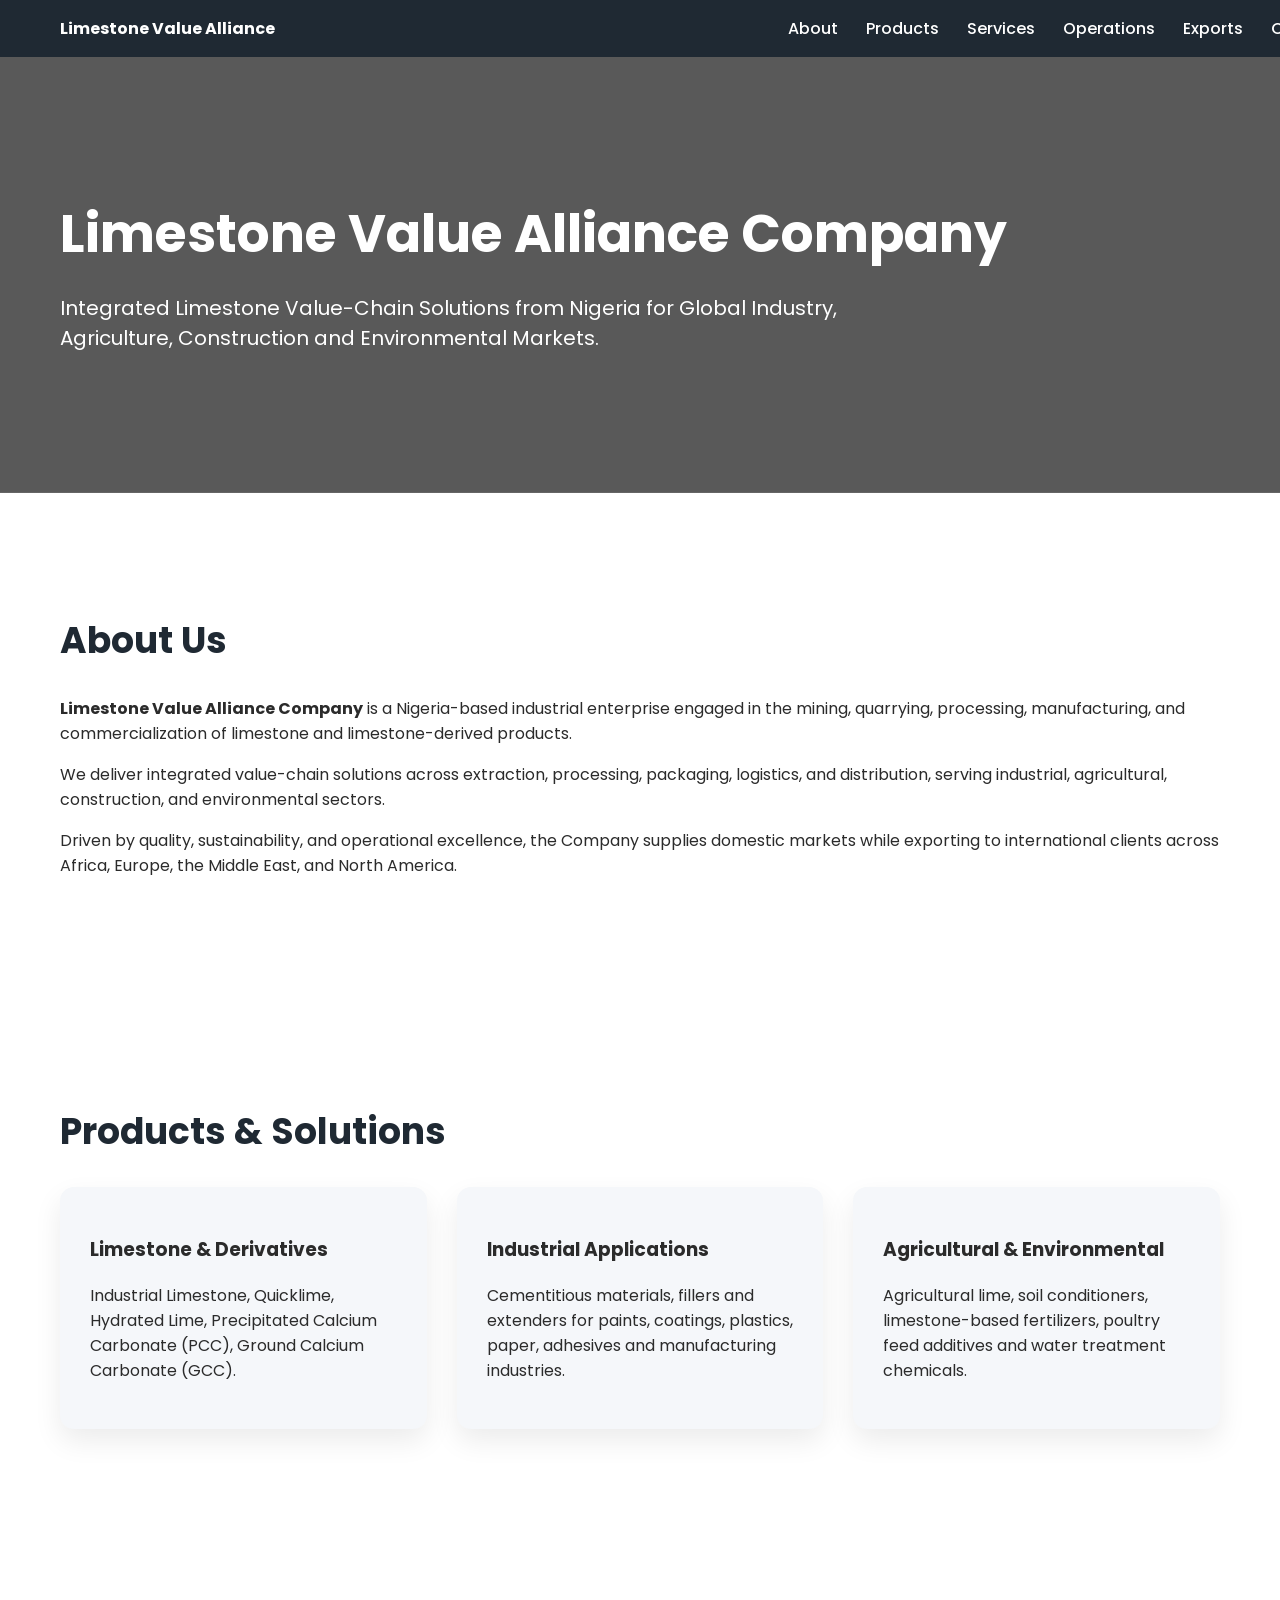
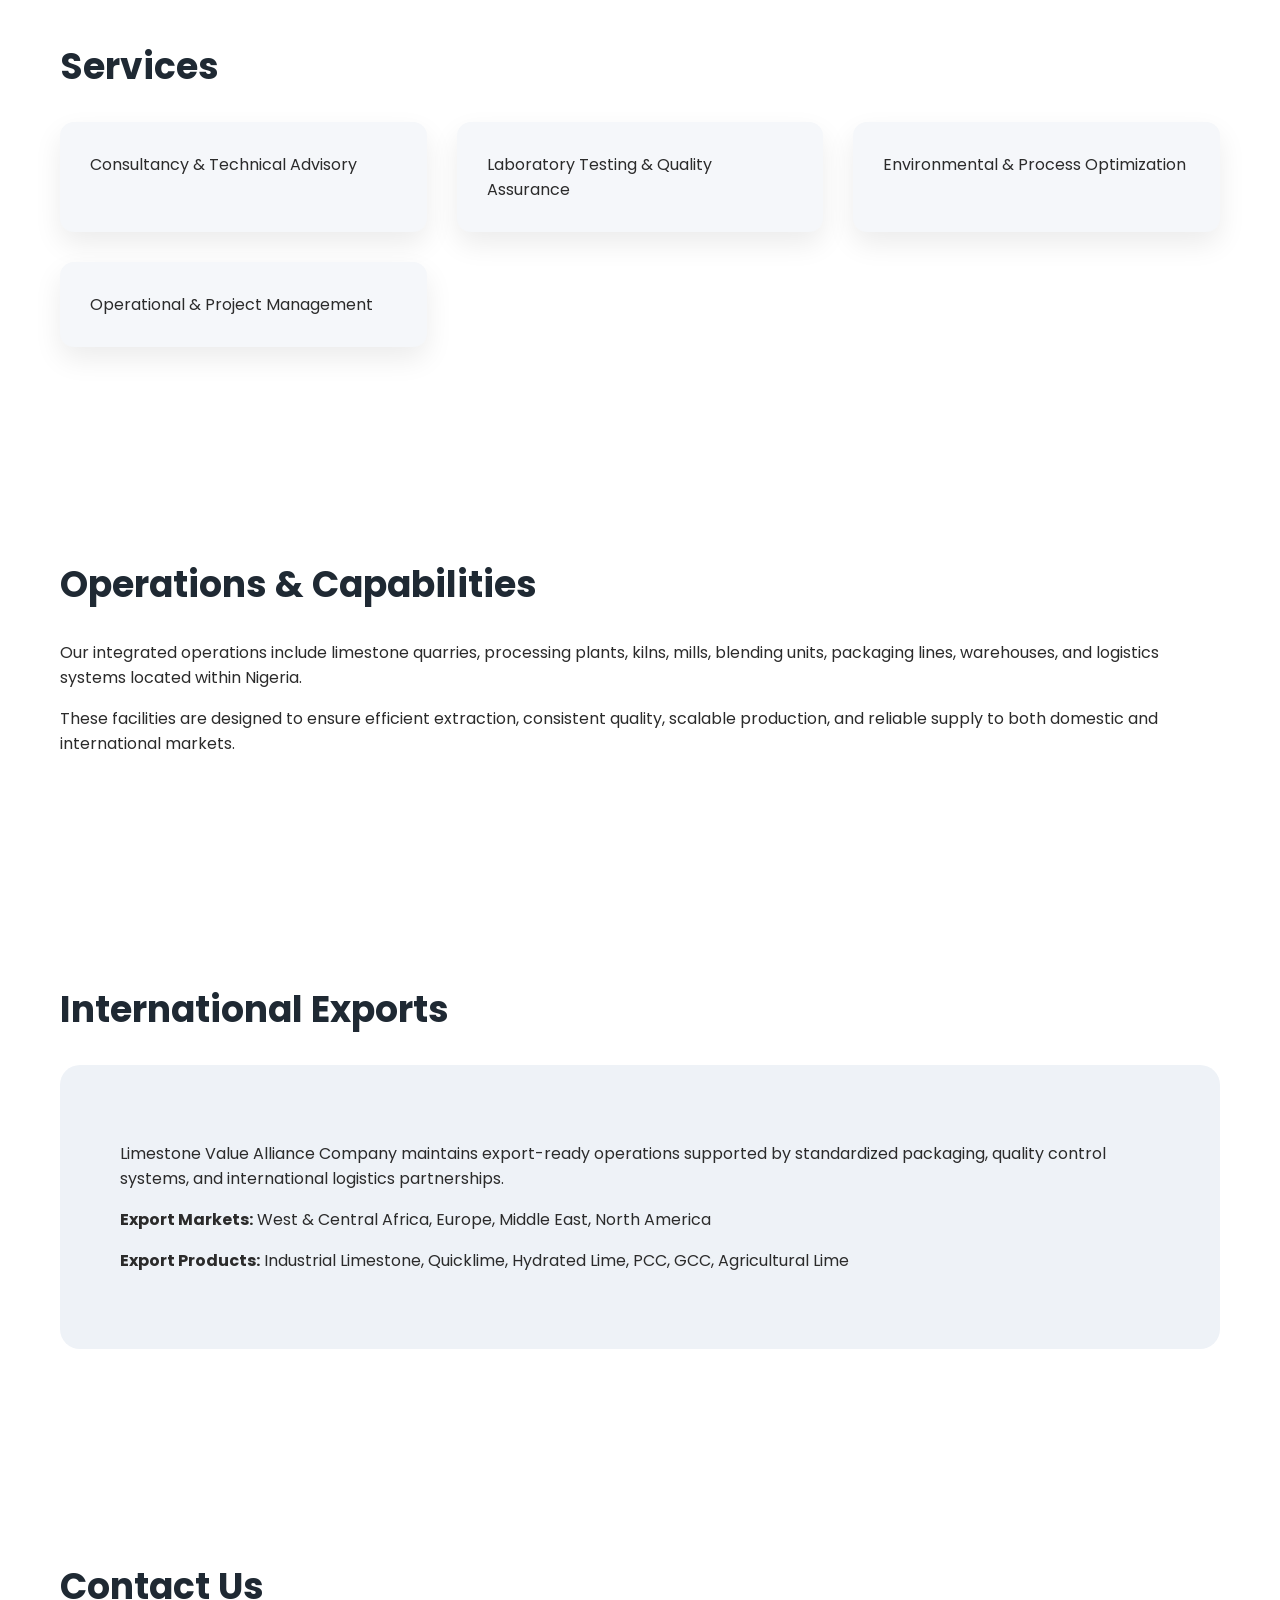
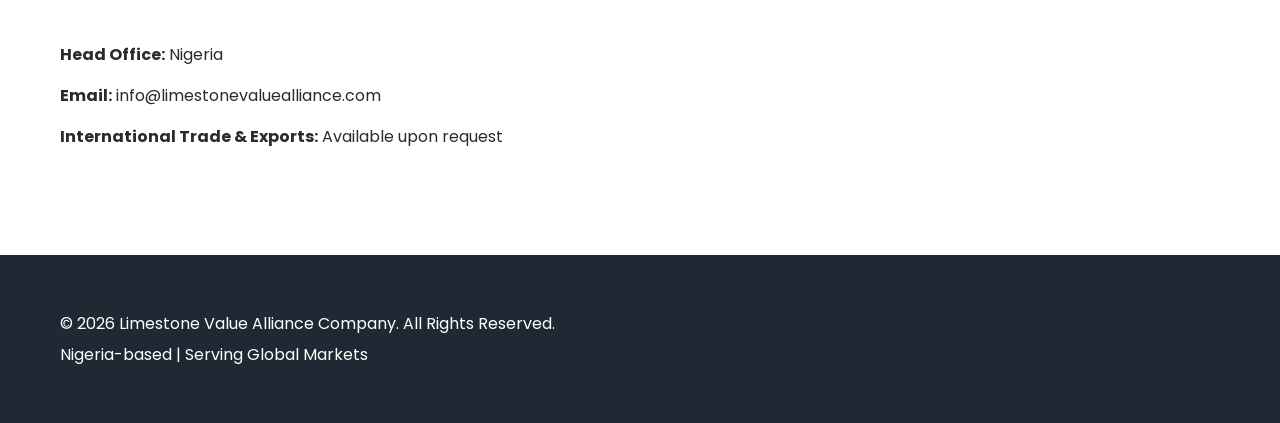
<file: index1.html>
<!DOCTYPE html>
<html lang="en">
<head>
  <meta charset="UTF-8" />
  <meta name="viewport" content="width=device-width, initial-scale=1.0" />
  <title>Limestone Value Alliance Company | Nigeria Limestone Exporter</title>
  <meta name="description" content="Nigeria-based limestone mining, processing and export company supplying industrial, agricultural and construction-grade limestone products to global markets." />
  <meta name="keywords" content="Nigeria limestone exporter, limestone mining Nigeria, quicklime, hydrated lime, PCC, GCC, industrial minerals Africa" />
  <link href="https://fonts.googleapis.com/css2?family=Poppins:wght@300;400;600;700&display=swap" rel="stylesheet">
  <style>
    body { margin:0; font-family:'Poppins',sans-serif; color:#2b2b2b; background:#fff; }
    nav { position:fixed; top:0; width:100%; background:#1f2933; padding:16px 60px; display:flex; justify-content:space-between; align-items:center; z-index:1000; }
    nav a { color:#fff; margin-left:24px; text-decoration:none; font-weight:500; }
    header { background:linear-gradient(rgba(0,0,0,.65),rgba(0,0,0,.65)),url('https://images.unsplash.com/photo-1581091870627-3c8c3f4f2b42'); background-size:cover; background-position:center; color:#fff; padding:160px 60px 120px; }
    header h1 { font-size:52px; margin-bottom:12px; }
    header p { font-size:20px; max-width:800px; }
    section { padding:90px 60px; }
    .section-title { font-size:36px; margin-bottom:28px; color:#1f2933; }
    .grid { display:grid; grid-template-columns:repeat(auto-fit,minmax(280px,1fr)); gap:30px; }
    .card { background:#f5f7fa; padding:30px; border-radius:14px; box-shadow:0 12px 28px rgba(0,0,0,.08); }
    .highlight { background:#eef2f7; padding:60px; border-radius:20px; }
    footer { background:#1f2933; color:#fff; padding:50px 60px; }
    footer p { margin:6px 0; }
  </style>
</head>
<body>

<nav>
  <strong style="color:#fff;">Limestone Value Alliance</strong>
  <div>
    <a href="#about">About</a>
    <a href="#products">Products</a>
    <a href="#services">Services</a>
    <a href="#operations">Operations</a>
    <a href="#exports">Exports</a>
    <a href="#contact">Contact</a>
  </div>
</nav>

<header>
  <h1>Limestone Value Alliance Company</h1>
  <p>Integrated Limestone Value-Chain Solutions from Nigeria for Global Industry, Agriculture, Construction and Environmental Markets.</p>
</header>

<section id="about">
  <h2 class="section-title">About Us</h2>
  <p><strong>Limestone Value Alliance Company</strong> is a Nigeria-based industrial enterprise engaged in the mining, quarrying, processing, manufacturing, and commercialization of limestone and limestone-derived products.</p>
  <p>We deliver integrated value-chain solutions across extraction, processing, packaging, logistics, and distribution, serving industrial, agricultural, construction, and environmental sectors.</p>
  <p>Driven by quality, sustainability, and operational excellence, the Company supplies domestic markets while exporting to international clients across Africa, Europe, the Middle East, and North America.</p>
</section>

<section id="products">
  <h2 class="section-title">Products & Solutions</h2>
  <div class="grid">
    <div class="card"><h3>Limestone & Derivatives</h3><p>Industrial Limestone, Quicklime, Hydrated Lime, Precipitated Calcium Carbonate (PCC), Ground Calcium Carbonate (GCC).</p></div>
    <div class="card"><h3>Industrial Applications</h3><p>Cementitious materials, fillers and extenders for paints, coatings, plastics, paper, adhesives and manufacturing industries.</p></div>
    <div class="card"><h3>Agricultural & Environmental</h3><p>Agricultural lime, soil conditioners, limestone-based fertilizers, poultry feed additives and water treatment chemicals.</p></div>
  </div>
</section>

<section id="services">
  <h2 class="section-title">Services</h2>
  <div class="grid">
    <div class="card">Consultancy & Technical Advisory</div>
    <div class="card">Laboratory Testing & Quality Assurance</div>
    <div class="card">Environmental & Process Optimization</div>
    <div class="card">Operational & Project Management</div>
  </div>
</section>

<section id="operations">
  <h2 class="section-title">Operations & Capabilities</h2>
  <p>Our integrated operations include limestone quarries, processing plants, kilns, mills, blending units, packaging lines, warehouses, and logistics systems located within Nigeria.</p>
  <p>These facilities are designed to ensure efficient extraction, consistent quality, scalable production, and reliable supply to both domestic and international markets.</p>
</section>

<section id="exports">
  <h2 class="section-title">International Exports</h2>
  <div class="highlight">
    <p>Limestone Value Alliance Company maintains export-ready operations supported by standardized packaging, quality control systems, and international logistics partnerships.</p>
    <p><strong>Export Markets:</strong> West & Central Africa, Europe, Middle East, North America</p>
    <p><strong>Export Products:</strong> Industrial Limestone, Quicklime, Hydrated Lime, PCC, GCC, Agricultural Lime</p>
  </div>
</section>

<section id="contact">
  <h2 class="section-title">Contact Us</h2>
  <p><strong>Head Office:</strong> Nigeria</p>
  <p><strong>Email:</strong> info@limestonevaluealliance.com</p>
  <p><strong>International Trade & Exports:</strong> Available upon request</p>
</section>

<footer>
  <p>&copy; 2026 Limestone Value Alliance Company. All Rights Reserved.</p>
  <p>Nigeria-based | Serving Global Markets</p>
</footer>

</body>
</html>
</file>
